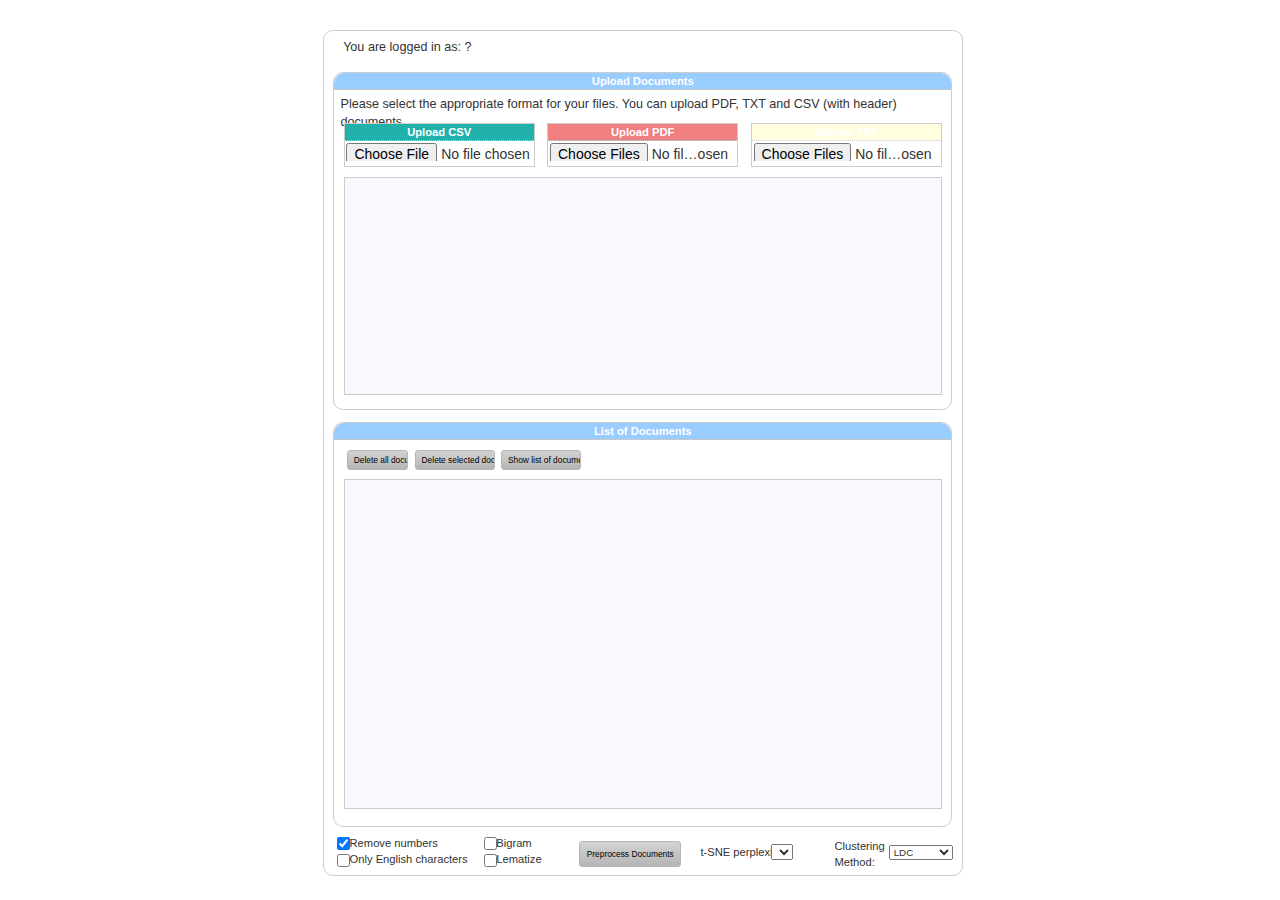
<file: upload.html>
<!-- Ehsan Sherkat - Project -->
<!DOCTYPE html PUBLIC "-//W3C//DTD XHTML 1.0 Transitional//EN" "http://www.w3.org/TR/xhtml1/DTD/xhtml1-transitional.dtd">
<html xmlns="http://www.w3.org/1999/xhtml">
<head>
<meta http-equiv="Content-Type" content="text/html; charset=utf-8" />
<title>Upload Documents</title>
    <link rel="stylesheet" href="css/jquery-ui.css">  <!-- should be the first -->    
    <script src="js/jquery-1.10.2.js"></script>
     <link rel="stylesheet" href="css/main.css">

    <!-- bootstrap -->
    <link rel="stylesheet" href="css/bootstrap.min.css">
    <script src="js/bootstrap.min.js"></script>

    <!-- for D3 -->
    <script src="js/d3.js" charset="utf-8"></script>
    <script src="js/d3.tip.v0.6.3.js"></script>

    <!-- for tooltips -->
    <link type="text/css" rel="stylesheet" href="css/jquery.qtip.min.css" />
    <script type="text/javascript" src="js/jquery.qtip.min.js"></script>

    <!-- My code -->
    <script src="js/upload.js"></script>

</head>
<body onload="getUserID()">
<div id="uploadFrame">
  <p id="userWelcome">You are logged in as: ?</p>
  <div id="UploadprogressBar">
    <!-- Progress bar is here -->
  </div>
    <!----------------------- upload pannel -------------------------->
    <div id="upload_pannel">
      <p id="inputFrametitle" class="panelTitle">Upload Documents</p>
      <p id="input_info">Please select the appropriate format for your files. You can upload PDF, TXT and CSV (with header) documents.</p>

      <!-- upload CSV -->
      <div id="csv_pannel">
        <p id="csv_pannel_title" class="panelTitle">Upload CSV</p>
        <input id="button_csv" type="file" name="CSV_Input" accept=".csv" />
      </div>

      <!-- upload PDF -->
      <div id="pdf_pannel">
        <p id="pdf_pannel_title" class="panelTitle">Upload PDF</p>
        <form enctype="multipart/form-data">
          <input type="file" name="pdf_Input[]" id="button_pdf" multiple accept=".pdf"/>
        </form>
      </div>

      <!-- upload TXT -->
      <div id="txt_pannel">
        <p id="txt_pannel_title" class="panelTitle">Upload TXT</p>
        <input type="file" name="txt_Input[]" id="button_txt" multiple accept=".txt"/>
      </div>

      <div id="upload_output">
      <!-- output goes here! -->
      </div>      
    </div> 
   <!----------------------- file list pannel -------------------------->
  <div id="file_list_pannel">
      <p id="file_list_title" class="panelTitle">List of Documents</p>
      <input id="buttonDeleteAll" title="Delete all documents" class="button" type="button" value = "Delete all documents" onclick = "deleteAll()" />
      <input id="buttonDeleteSelected" title="Delete selected documents" class="button" type="button" value = "Delete selected documents" onclick = "deleteSelectedFiles()" />
      <input id="buttonShowFiles" title="Show Documents" class="button" type="button" value = "Show list of documents" onclick = "showFiles()" />
      <p id="numberOfFiles"></p>
      <div id="file_list_output">
      <!-- list of files goes here! -->
      </div>  
  </div>
  <!----------------------- pre-process -------------------------->
    <input id="onlyEnglish" type="checkbox" name="onlyEnglish" value="onlyEnglish"><span id="onlyEnglishText">Only English characters</span>
    <input checked id="numbers" type="checkbox" name="numbers" value="numbers"><span id="numbersText">Remove numbers</span>
    <input id="lematizer" type="checkbox" name="lematizer" value="lematizer"><span id="lematizerText">Lematize</span>
    <input id="bigram" type="checkbox" name="bigram" value="bigram"><span id="bigramText">Bigram</span>
    <input id="buttonPreprocess" title="After any changes you need to preprocess documents." class="button" type="button" value = "Preprocess Documents" onclick = "preprocess()" />
    <span id="tsnePerplexityText">t-SNE perplexity:</span>
    <select id="tsnePerplexitySelect"></select>
    <span id="Clustering_algo_text">Clustering <br>Method:</span>
    <select id="Clustering_algo_select">
      <option value='LDC'>LDC</option>
      <option value='iK-means'>iK-means</option>
    </select>
</div>
</body>
</html>
</file>
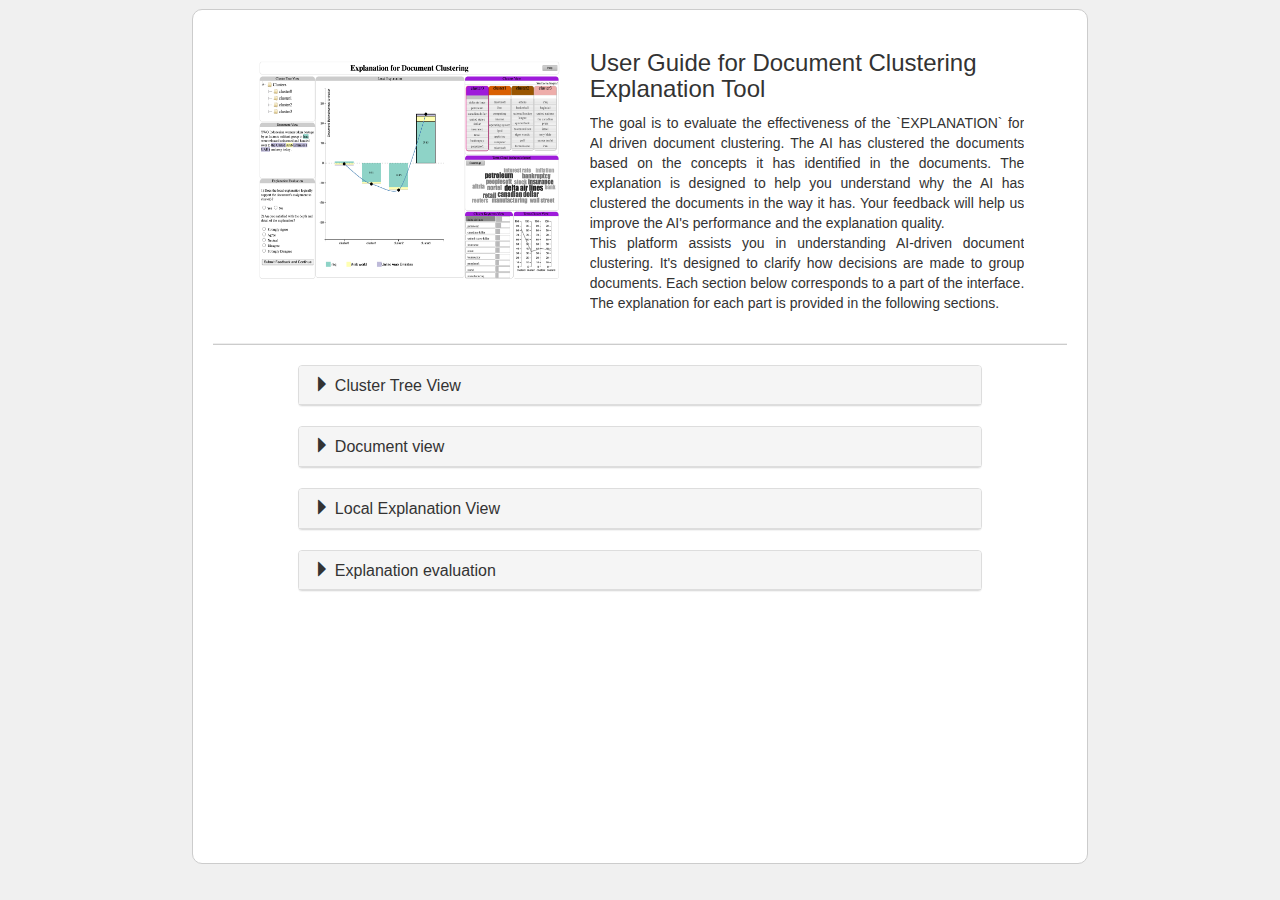
<file: userguide.html>
<!-- Ehsan Sherkat - Project -->
<!DOCTYPE html PUBLIC "-//W3C//DTD XHTML 1.0 Transitional//EN" "http://www.w3.org/TR/xhtml1/DTD/xhtml1-transitional.dtd">
<html xmlns="http://www.w3.org/1999/xhtml">
<head>
  <script>
    window.addEventListener('focus', function() {
    location.reload();
});
  </script>
<meta http-equiv="Content-Type" content="text/html; charset=utf-8" />
<title>User Guide</title>
    <link rel="stylesheet" href="css/jquery-ui.css">  <!-- should be the first -->    
    <script src="js/jquery-1.10.2.js"></script>
    <script src="js/jquery-ui.js"></script>

    <!-- bootstrap -->
    <link rel="stylesheet" href="css/bootstrap.min.css">
    <script src="js/bootstrap.min.js"></script>

    <link href="css/userguide.css" type="text/css" rel="stylesheet" />
 </head>
 <body>  
	<div id="userguide_panel">

		<!----------------------- introduction -------------------------->
		<div id="introduction_margin">
		<div id="introduction">
			<img src="img/fig1.png" style="margin-right: 30px;margin-top: 30px;float:left;width:304px;height:220px;">
			<h3>User Guide for Document Clustering Explanation Tool</h3>
			<p style="overflow: auto;height: 275%;text-align:justify">
				The goal is to evaluate the effectiveness of the `EXPLANATION` for  AI driven document clustering. The AI has clustered the documents based on the concepts it has identified in the documents. The explanation is designed to help you understand why the AI has clustered the documents in the way it has. Your feedback will help us improve the AI's performance and the explanation quality.
        <br>
        This platform assists you in understanding AI-driven document clustering. It's designed to clarify how decisions are made to group documents. Each section below corresponds to a part of the interface. The explanation for each part is provided in the following sections.
			</p>
		</div>
		</div>

		<hr id="line1">
		<div id="panels">
		<div class="accordion" id="accordion" >

        <!----------------------- (Cluster Tree View) Help -------------------------->
        <div class="panel panel-default help_panel">
          <div class="panel-heading">
          	<h4 class="panel-title" onclick = "changeIcon('icon5')">
            <a class="accordion-toggle" data-toggle="collapse" data-target="#collapse5" href="#collapse5">
              <span id="icon5" class="glyphicon glyphicon-triangle-right"></span> Cluster Tree View
            </a>
            </h4>
          </div>
          <div id="collapse5" class=" collapse">
            <div class="accordion-inner">
            <img src="img/fig6.png" style="margin:20px;float:left;width:250px;height:200px;border-width:5px;border:1px solid gray;">
            <br><p style="text-align:justify;margin:5px">Welcome to the Cluster Tree View. This panel presents all the clusters generated by the AI in a hierarchical tree format. It allows you to expand each cluster to view its documents and preview their contents by hovering over them. Additionally, by right-clicking on a cluster, you have the option to rename it. Renaming a cluster will update its name across all related panels for consistent reference.</p>
            <br><br><br><br>
            </div>
          </div>
        </div>

        <!----------------------- (document view)  help -------------------------->
        <div class="panel panel-default help_panel">
          <div class="panel-heading">
          	<h4 class="panel-title" onclick = "changeIcon('icon2')">
            <a class="accordion-toggle" data-toggle="collapse" data-target="#collapse2" href="#collapse2">
              <span id="icon2" class="glyphicon glyphicon-triangle-right"></span> Document view
            </a>
            </h4>
          </div>
          <div id="collapse2" class="panel-collapse collapse">
            <div class="accordion-inner">
              <img src="img/fig3.png" style="margin:10px;float:left;width:250px;height:160px;border-width:5px;border:1px solid gray;">
              <br><p style="text-align:justify;margin:5px">This is the Document View, displaying one document at a time. Notice the highlighted text - these colors represent key concepts that influence the document's cluster classification.</p><br><br><br><br><br><br>

  				</ul>
            </div>
          </div>
        </div>

        <!----------------------- (Local Explanation) Help -------------------------->
        <div class="panel panel-default help_panel">
          <div class="panel-heading">
          	<h4 class="panel-title" onclick = "changeIcon('icon9')">
            <a class="accordion-toggle" data-toggle="collapse" data-target="#collapse9" href="#collapse9">
              <span id="icon9" class="glyphicon glyphicon-triangle-right"></span> Local Explanation View
            </a>
            </h4>
          </div>
          <div id="collapse9" class=" collapse">
            <div class="accordion-inner">
              <img src="img/fig8.png" style="margin:20px;float:left;width:450px;height:500px;border-width:5px;border:1px solid gray;">
              <br><p style="text-align:justify;margin:5px"><h4>What It Is</h4><br><br>
                The Local Explanation View is a tool that helps us see why a document gets put into a group. It uses colors to link words in the document to big ideas, making it easier to see how these ideas play a part in grouping documents.<br>
                
                <h4>How to Interpret</h4><br><br>
                a) Matching Colors to Ideas<br>
                When a word in the document is colored, it matches an idea shown with the same color on a graph. This helps us quickly see which words and ideas are connected. For example, if "Iraq" is colored green in the text, it will also appear green on the graph, showing it's an important idea.
                
                b) Understanding Impact on Grouping<br>
                The graph has bars representing groups, with colors inside these bars showing different ideas. The size of the colored part tells us how much an idea affects the document's place in a group. A big, positive number means the idea strongly links the document to that group. A negative number means the idea doesn't fit well with that group. Black dots give a quick view of how all ideas together decide the document's group, making it easier to understand why the document is placed in a particular group.</p><br><br><br><br><br><br><br><br>
  			  </ul>
            </div>
          </div>
        </div>
        <div id="global_explanation">
        <!----------------------- panel4 (Clusters) Help -------------------------->
        <div class="panel panel-default help_panel">
          <div class="panel-heading">
          	<h4 class="panel-title" onclick = "changeIcon('icon4')">
            <a class="accordion-toggle" data-toggle="collapse" data-target="#collapse4" href="#collapse4">
              <span id="icon4" class="glyphicon glyphicon-triangle-right"></span> Cluster View
            </a>
            </h4>
          </div>
          <div id="collapse4" class=" collapse">
            <div class="accordion-inner">
            	<img src="img/fig5.png" style="margin:20px;float:left;width:480px;height:300px;border-width:5px;border:1px solid gray;">
            	<br><p style="text-align:justify;margin:5px"><h4>What is it?</h4><br><br>
                The resizable Clusters View helps you see and understand the main ideas or topics in a cluster of documents. In this view, you can find key concepts of each cluster easily. It's like having a map that shows you how topics are grouped.
                <br><br>
                
                <h4>Interactivity</h4><br>
                <ul>
                <li>Renaming Clusters: If a group's name doesn't describe what it's about, you can change it. Double-click on the cluster's name to type in a new one. This new name will then show up everywhere that group is talked about.</li>

                <li>Selecting Clusters: You can select a cluster by clicking on its list. Once selected, it stands out with a red line and a gray background. With a cluster selected, three views - the Term Cloud, Cluster Key Terms View, and Term-Cluster View - will update to show information relevant to that cluster. This feature allows you to dive deep into the specifics of each cluster, making it easier to understand its key themes and how they relate to the overall collection.</li>

                <li>Resizing the View: Should the current view feel too cramped or limited, you can resize it. Resizing ensures that you can always tailor the Clusters View to your viewing preferences, making it easier to explore and understand the displayed information.</li>
                </ul></p>
            </div>
          </div>
        </div>

        <!----------------------- panel8 (Term Cloud) Help -------------------------->
        <div class="panel panel-default help_panel">
          <div class="panel-heading">
          	<h4 class="panel-title" onclick = "changeIcon('icon8')">
            <a class="accordion-toggle" data-toggle="collapse" data-target="#collapse8" href="#collapse8">
              <span id="icon8" class="glyphicon glyphicon-triangle-right"></span> Term Cloud
            </a>
            </h4>
          </div>
          <div id="collapse8" class=" collapse">
            <div class="accordion-inner">
              <img src="img/fig7.png" style="margin:10px;float:left;width:300px;height:180px;border-width:5px;border:1px solid gray;"><br>
              <p style="text-align:justify;margin:5px">The Term Cloud View provides a cool visual of keywords linked to the selected cluster. It's easy to see which words matter most because they're in darker shades. Darker means more important. Just click to rearrange and get a clear picture of what's key!</p><br><br><br>
            </div>
          </div>
        </div>

        <!----------------------- panel3 (Cluster Key Terms) help -------------------------->
        <div class="panel panel-default help_panel">
          <div class="panel-heading">
          	<h4 class="panel-title" onclick = "changeIcon('icon3')">
            <a class="accordion-toggle" data-toggle="collapse" data-target="#collapse3" href="#collapse3">
             <span id="icon3" class="glyphicon glyphicon-triangle-right"></span> Cluster Key Terms
            </a>
            </h4>
          </div>
          <div id="collapse3" class=" collapse">
            <div class="accordion-inner">
              <img src="img/fig4.png" style="margin:10px;float:left;width:250px;height:290px;border-width:5px;border:1px solid gray;">
              <br><p style="text-align:justify;margin:5px"><h4>What It Is</h4>
                <p>The Cluster Keyterms View is a feature that allows users to explore the core terms associated with a specific cluster they are interested in. It visually integrates with the cluster's overall color scheme, making the experience more intuitive and seamless. The terms are displayed in a way that represents their relevance to the selected cluster, with a color-coded header that matches the cluster's appearance in the Clusters panel. The specific cluster you're looking at is highlighted with a red border line and a gray background for easy identification.</p>
            
                <h4>What Interactivity Can You Do</h4>
                <p>In the Cluster Keyterms View, interactivity is key to discovering the significance of each term within the context of your cluster. Here’s what you can do:</p>
                <ul>
                    <li><h5>Resize the Panel:</h5> Adjust the size of the Keyterms View panel to fit your screen or preference.</li>
                    <li><h5>Explore Term Closeness:</h5> Use the bar chart to see how closely each term is related to your cluster. The chart ranks terms by their closeness, with the top ones indicating the closest match.</li>
                    <li><h5>Click on Terms:</h5> By clicking on any term, you can see how it measures up against all clusters in the Term-Cluster View. This shows the relatedness of the selected term to each cluster.</li>
                    <li><h5>Scroll and Interact:</h5> Feel free to scroll through the list of terms, click on any that interest you, and dynamically interact with the panel to gain deeper insights.</li>
                </ul></p><br><br><br><br><br><br><br>
            </div>
          </div>
        </div>

        <!----------------------- panel7 (Term-Cluster View) Help -------------------------->
        <div class="panel panel-default help_panel">
          <div class="panel-heading">
          	<h4 class="panel-title" onclick = "changeIcon('icon7')">
            <a class="accordion-toggle" data-toggle="collapse" data-target="#collapse7" href="#collapse7">
              <span id="icon7" class="glyphicon glyphicon-triangle-right"></span> Term-Cluster View
            </a>
            </h4>
          </div>
          <div id="collapse7" class=" collapse">
            <div class="accordion-inner">
              <img src="img/fig9.png" style="margin:20px;float:left;width:250px;height:250px;border-width:5px;border:1px solid gray;">
              <br><p style="text-align:justify;margin:5px">The Term-Cluster View panel effectively charts the distribution of key terms across all clusters, enabling you to compare their significance within each one. Additionally, renaming a cluster are reflected in this panel, ensuring that changes are consistently applied across the interface.</p>
              <br><br><br><br><br><br><br><br><br>
            </div>
          </div>
        </div>
        </div>
        <!-- --------------------- panel6 (Feedback) Help ------------------------>
        <div class="panel panel-default help_panel">
          <div class="panel-heading">
          	<h4 class="panel-title" onclick = "changeIcon('icon6')">
            <a class="accordion-toggle" data-toggle="collapse" data-target="#collapse6" href="#collapse6">
              <span id="icon6" class="glyphicon glyphicon-triangle-right"></span> Explanation evaluation
            </a>
            </h4>
          </div>
          <div id="collapse6" class=" collapse">
            <div class="accordion-inner">  
              <img src="img/fig10.png" style="margin:10px;float:left;width:200px;height:260px;border-width:5px;border:1px solid gray;">           
              <br><p style="text-align:justify;margin:5px">The Explanation Evaluation View invites your feedback on the explanation clarity.<br>The first query seeks your agreement on whether the document's clustering rationale appears logical, examining the contribution of highlighted concepts.<br>The second question gauges your satisfaction with the provided explanation detail, asking if you feel fully informed about the AI's clustering decision.</p><br><br><br><br><br><br><br><br>
            </div>
          </div>
        </div>
        <script>
          window.addEventListener('DOMContentLoaded', (event) => {
    const isVisible = localStorage.getItem('visible'); // Use 'sessionStorage' if you prefer
    if (isVisible === 'true') {
        document.getElementById('global_explanation').style.display = 'block';
    } else {
        document.getElementById('global_explanation').style.display = 'none';
    }
});
        </script
	</div>
    </div>
	</div>


















	<!-------------------------------- copy right -------------------------->
	<!-- <div id="copy_right_margin">
	<p id="copy_right" style="text-align:center">&copy; 2017 Ehsan Sherkat. (last update: June 12, 2017)</p>
	</div> -->

	<script>
	function changeIcon(partName) {
		if($("#" + partName).hasClass("glyphicon glyphicon-triangle-right")) {
			$("#" + partName).removeClass("glyphicon glyphicon-triangle-right");
			$("#" + partName).addClass("glyphicon glyphicon-triangle-bottom");
		}
		else if($("#" + partName).addClass( "glyphicon glyphicon-triangle-bottom")) {
			$("#" + partName).removeClass("glyphicon glyphicon-triangle-bottom");
			$("#" + partName).addClass( "glyphicon glyphicon-triangle-right");
		}
	}
	</script>
	
</body>
</html>
</file>
<file: css/main.css>
/**************************
 * Author: Ehsan Sherkat  *
 * Copyright: 2015        *
 **************************/

#panel1 {
  position: absolute;
  left: 9%;
  top: 0.5%;
  width: 81.6%;
  border: thin;
  border: #ccc;
  border-style: solid;
  border-radius: 10px;
  border-width: thin;
  height: 5.5%;
  margin: 3px;
  background-color: white;
  z-index: 2;
}

#panel2 {
  /*position: absolute;
  top: 7.5%;
  left:74%;
  border:thin;
  border:#CCC;
  border-style:solid;
  border-radius: 10px;
  border-width:thin;
  width:25%;
  float: left;
  height: 20%;
  margin: 3px;
  background-color: white;*/
  position: absolute;
  top: 28.5%;
  left: 9%;
  border: thin;
  border: #ccc;
  border-style: solid;
  border-radius: 10px;
  border-width: thin;
  width: 15%;
  float: left;
  height: 25%;
  margin: 3px;
  background-color: white;
}

#doc_content {
  top: 5%;
  position: absolute;
  overflow: scroll;
  height: 90%;
  width: 97%;
  left: 2%;
  font-size: 82%;
  /* line-height: 20px; */
}

#panel3 {
  position: absolute;
  top: 69%;
  left: 65%;
  border: thin;
  border: #ccc;
  border-style: solid;
  border-radius: 10px;
  border-width: thin;
  width: 13%;
  float: left;
  height: 30%;
  margin: 3px;
  background-color: white;
  /*position: absolute;
  top: 7.5%;
  left:16%;
  border:thin;
  border:#CCC;
  border-style:solid;
  border-radius: 10px;
  border-width:thin;  
  width:15%;
  float: left;
  height: 60%;
  margin: 3px; 
  background-color: white;*/
}

#panel3scroll {
  top: 4%;
  position: absolute;
  overflow: scroll;
  height: 95%;
  width: 99%;
}

.cluster {
  overflow-x: hidden;
  overflow-y: auto;
  text-align: center;
  position: absolute;
  /*height: 250px;*/
  height: 100%; /*/////////////////////////*/
  border-radius: 10px;
  width: 24%;
  cursor: pointer;
}

.clusterwordlist {
  position: absolute;
  overflow-x: hidden;
  overflow: auto;
  top: 20%;
  height: 80%;
  width: 99%;
}

#panel4 {
  /*  position: absolute;
  top: 7.5%;
  left:31.5%;
  border:thin;
  border:#CCC;
  border-style:solid;
  border-radius: 10px;
  border-width:thin;
  width:42%;
  float: left;
  height: 60%;
  margin: 3px;  
  background-color: white;*/
  /*overflow: scroll;*/
  position: absolute;
  top: 7.5%;
  left: 65%;
  border: thin;
  border: #ccc;
  border-style: solid;
  border-radius: 10px;
  border-width: thin;
  width: 25.5%;
  float: left;
  height: 35%;
  margin: 3px;
  background-color: white;
}

#slider0_label {
  position: absolute;
  top: 1%;
  left: 53%;
  font-size: 70%;
}

#slider0_Textbox {
  position: absolute;
  top: 35%;
  left: 53%;
  width: 2%;
  height: 15%;
  border-radius: 10px;
  border: 1px solid #808080;
  text-align: center;
  font-size: 60%;
}

#slider0_min {
  position: absolute;
  top: 60%;
  left: 56%;
  font-size: 50%;
}

#slider0_max {
  position: absolute;
  top: 60%;
  left: 61%;
  font-size: 50%;
}

#slider0 {
  position: absolute;
  top: 35%;
  left: 56%;
  width: 5%;
  height: 20%;
  padding-left: 2px;
  cursor: pointer;
}

#Clustering_algo_text_main {
  position: absolute;
  top: 1%;
  left: 63%;
  font-size: 70%;
}

#Clustering_algo_select_main {
  position: absolute;
  top: 1%;
  left: 67%;
  font-size: 70%;
}

#spliter1 {
  position: absolute;
  top: 8.9%;
  width: 99%;
  height: 1px;
  background-color: #cccccc;
}

#panel4_1 {
  top: 9%;
  position: absolute;
  overflow: scroll;
  height: 90%;
  width: 99%;
}

#panel5 {
  position: absolute;
  top: 7.5%;
  left: 9%;
  border: thin;
  border: #ccc;
  border-style: solid;
  border-radius: 10px;
  border-width: thin;
  width: 15%;
  float: left;
  height: 20%;
  margin: 3px;
  background-color: white;
}

#cluster_tree_view {
  top: 9%;
  position: absolute;
  overflow: scroll;
  height: 90%;
  width: 99%;
}

#panel6 {
  position: absolute;
  top: 78.5%;
  left: 9%;
  border: thin;
  border: #ccc;
  border-style: solid;
  border-radius: 10px;
  border-width: thin;
  width: 15%;
  float: left;
  height: 20%;
  margin: 3px;
  background-color: white;
}

#DocumentClusterView {
  top: 9%;
  position: absolute;
  overflow: scroll;
  height: 90%;
  width: 99%;
}

#panel7 {
  /*  position: absolute;
  top: 68.5%;
  left:16%;
  border:thin;
  border:#CCC;
  border-style:solid;
  border-radius: 10px;
  border-width:thin;
  width:15%;
  float: left;
  height: 30%;
  margin: 3px;
  background-color: white;*/
  position: absolute;
  top: 69%;
  left: 78.25%;
  border: thin;
  border: #ccc;
  border-style: solid;
  border-radius: 10px;
  border-width: thin;
  width: 12.25%;
  float: left;
  height: 30%;
  margin: 3px;
  background-color: white;
}

#TermClusterView {
  top: 9%;
  position: absolute;
  overflow: scroll;
  height: 90%;
  width: 99%;
}

#panel8 {
  /*  position: absolute;
  top: 68.5%;
  left:31.5%;
  border:thin;
  border:#CCC;
  border-style:solid;
  border-radius: 10px;
  border-width:thin;
  width:42%;
  float: left;
  height: 30%;
  margin: 3px;
  background-color: white;*/
  position: absolute;
  top: 43.5%;
  left: 65%;
  border: thin;
  border: #ccc;
  border-style: solid;
  border-radius: 10px;
  border-width: thin;
  width: 25.5%;
  float: left;
  height: 24.5%;
  margin: 3px;
  background-color: white;
}

#panel8_2 {
  position: absolute;
  top: 20%;
  overflow: scroll;
  width: 99%;
  height: 80%;
}

#panel9 {
  /*  position: absolute;
  top: 28.5%;
  left:74%;
  border:thin;
  border:#CCC;
  border-style:solid;
  border-radius: 10px;
  border-width:thin;
  width:25%;
  float: left;
  height: 70%;
  margin: 3px;
  background-color: white;*/
  position: absolute;
  top: 7.5%;
  left: 24.25%;
  border: thin;
  border: #ccc;
  border-style: solid;
  border-radius: 10px;
  border-width: thin;
  width: 40.5%;
  float: left;
  height: 91%;
  margin: 0px;
  background-color: white;
  /* padding-top: 20px; */
  overflow: auto;
}

#general_view1 {
  top: 4%;
  position: absolute;
  overflow: auto;
  left: 0%;
  height: 89%;
  width: 100%;
}

#tabs-1_controls {
  left: 35%;
  bottom: 0%;
  position: absolute;
  overflow: auto;
  height: 7%;
  width: 35%;
}

#tabs-common-control {
  left: 0%;
  bottom: 0%;
  position: absolute;
  overflow: auto;
  height: 7%;
  width: 35%;
}

#panel9_filters {
  left: 70%;
  bottom: 0%;
  position: absolute;
  overflow: auto;
  height: 7%;
  width: 30%;
}

#general_view2 {
  /*  top: 12%;
  position: absolute;
  overflow: auto;
  height: 62%;
  width: 96%;*/
  top: 6%;
  position: absolute;
  /*overflow: auto;*/
  left: 0%;
  height: 87%;
  width: 100%;
}

#tabs {
  top: 1.5%;
  left: 0%;
  position: absolute;
  height: 98.5%;
  width: 99.5%;
  border: none;
  font-size: 60%;
}

.panelTitle {
  cursor: move;
  border: thin;
  border: #ccc;
  /* border: thin solid #ccc; Updated for clarity */
  border-bottom-style: dotted;
  border-width: thin;
  text-align: center;
  top: -16px;
  background-color: #ccc;
  border-top-left-radius: 10px;
  border-top-right-radius: 10px;
  position: relative;
  font-size: 80%;
  font-weight: bold;
  color: #fff;
  background-color: #555;
}



.clusterTitle {
  /* cursor: move; */
  /* border: thin; */
  /* border: #ccc; */
  border-bottom-style: dotted;
  border-width: thin;
  text-align: center;
  position: relative;
  top: -18px;
  /*background-color: #99CCFF; */
  border-top-left-radius: 10px;
  border-top-right-radius: 10px;
  height: 15%;
  cursor: pointer;
  font-weight: bold;
  border: none;
  border-radius: 5px;
  /* margin: 4px 2px; */
  padding: 8px 16px;
  overflow-wrap: break-word;
}
/* .clusterTitle {
  background-color: 
  
} */
.wide-tooltip {
  max-width: 900px; /* or whatever width you prefer */
  max-height: 90vh; /* max height to 90% of the viewport height */
  overflow: auto; /* to add scroll to the tooltip if the content exceeds the max-height */
}

.clusterTitle:hover, .clusterTitle:focus {
  transform: scale(1.05);
}

.button {
  width: 100%;
  text-align: center;
  margin: auto auto;
  width: 120px;
  font-size: 60%;
  color: #333;
  border: 1px solid #b7b7b7;
  -webkit-border-radius: 3px;
  border-radius: 3px;
  -moz-border-radius: 3px;
  /*  border-radius: 3px;
  padding: 8px ;*/
  text-decoration: none;
  /*text-shadow: -1px -1px 0 rgba(0,0,0,0.3);*/
  color: black;
  background-color: #d3d3d3;
  background-image: -webkit-gradient(
    linear,
    left top,
    left bottom,
    from(#d3d3d3),
    to(#b5b5b5)
  );
  background-image: -webkit-linear-gradient(top, #d3d3d3, #b5b5b5);
  background-image: -moz-linear-gradient(top, #d3d3d3, #b5b5b5);
  background-image: -ms-linear-gradient(top, #d3d3d3, #b5b5b5);
  background-image: -o-linear-gradient(top, #d3d3d3, #b5b5b5);
  background-image: linear-gradient(to bottom, #d3d3d3, #b5b5b5);
  filter: progid:DXImageTransform.Microsoft.gradient(GradientType=0,startColorstr=#d3d3d3, endColorstr=#B5B5B5);
}

.button:hover {
  cursor: pointer;
  border: 1px solid #a0a0a0;
  background-color: #bababa;
  background-image: -webkit-gradient(
    linear,
    left top,
    left bottom,
    from(#bababa),
    to(#9c9c9c)
  );
  background-image: -webkit-linear-gradient(top, #bababa, #9c9c9c);
  background-image: -moz-linear-gradient(top, #bababa, #9c9c9c);
  background-image: -ms-linear-gradient(top, #bababa, #9c9c9c);
  background-image: -o-linear-gradient(top, #bababa, #9c9c9c);
  background-image: linear-gradient(to bottom, #bababa, #9c9c9c);
  filter: progid:DXImageTransform.Microsoft.gradient(GradientType=0,startColorstr=#bababa, endColorstr=#9c9c9c);
}

#button1 {
  position: absolute;
  top: 25%;
  right: 0.5%;
  width: 5%;
  height: 50%;
}

#button2 {
  position: absolute;
  top: 25%;
  left: 5.7%;
  width: 5%;
  height: 50%;
}

#button3 {
  position: absolute;
  top: 25%;
  left: 12.5%;
  width: 5%;
  height: 50%;
}

#session_select {
  position: absolute;
  top: 25%;
  left: 17.7%;
  width: 6.5%;
  height: 50%;
  background: #ececec;
  border-radius: 5px;
  font-size: 61%;
}

#session_select:hover {
  background-color: #fffaf0 !important;
  cursor: pointer;
}

#button14 {
  position: absolute;
  top: 25%;
  left: 24.4%;
  width: 5%;
  height: 50%;
}

#button18 {
  position: absolute;
  top: 25%;
  left: 29.7%;
  width: 3%;
  height: 50%;
}

#auto_save_session {
  position: absolute;
  top: 25%;
  left: 33.1%;
}

#auto_save_session_text {
  position: absolute;
  top: 25%;
  left: 34.2%;
  font-size: 90%;
}

#button4 {
  position: absolute;
  top: 25%;
  left: 45%;
  width: 6%;
  height: 50%;
}

#button6 {
  position: absolute;
  left: 1%;
  width: 20%;
  top: 7%;
  height: 10%;
}

#button7 {
  position: absolute;
  top: 7%;
  height: 10%;
  left: 17%;
  width: 15%;
}

#button8 {
  position: absolute;
  top: 7%;
  height: 10%;
  left: 33%;
  width: 15%;
}

#colorCheckBox {
  position: absolute;
  top: 3.5%;
  right: 3%;
  font-size: 80%;
}

#filter1_label {
  position: absolute;
  top: 20%;
  left: 20%;
  font-size: 70%;
}

#filter1_select {
  top: 20%;
  position: absolute;
  left: 55%;
  height: 30%;
  width: 35%;
  background: #ececec;
  border-radius: 5px;
  font-size: 90%;
}

#filter2_label {
  position: absolute;
  top: 60%;
  left: 20%;
  font-size: 70%;
}

#filter2_select {
  top: 60%;
  position: absolute;
  left: 55%;
  height: 30%;
  width: 35%;
  background: #ececec;
  border-radius: 5px;
  font-size: 90%;
}

#TsneSilhouette_label {
  top: 5%;
  position: absolute;
  left: 1%;
  font-size: 100%;
}

#button19 {
  top: 4%;
  position: absolute;
  left: 1%;
  width: 10%;
  height: 1.9%;
}

#forceSilhouette_label {
  /*  top: 9.5%;
  position: absolute;
  left:18%;
  font-size: 100%;*/
  top: 4.3%;
  position: absolute;
  left: 12%;
  font-size: 100%;
}

#slider1_label {
  position: absolute;
  top: 15%;
  left: 1%;
  font-size: 70%;
}

#slider1_Textbox {
  position: absolute;
  top: 15%;
  left: 37%;
  width: 10%;
  height: 15%;
  border-radius: 10px;
  border: 1px solid #808080;
  text-align: center;
  font-size: 60%;
}

#slider1_min {
  position: absolute;
  top: 30%;
  left: 50%;
  font-size: 60%;
}

#slider1_max {
  position: relative;
  top: 30%;
  left: 95%;
  font-size: 60%;
}

#slider1 {
  position: absolute;
  top: 15%;
  left: 50%;
  width: 45%;
  height: 15%;
  padding-left: 5px;
  cursor: pointer;
}

#slider2_min {
  /*  position: absolute;
  bottom: 12%;
  left:45%;
  font-size: 50%;*/
  position: absolute;
  bottom: 0.2%;
  left: 53%;
  font-size: 70%;
}

#slider2_max {
  /*  position: absolute;
  bottom: 12%;
  left:91%;
  font-size: 50%;*/
  position: absolute;
  bottom: 0.2%;
  left: 71.5%;
  font-size: 70%;
}

#slider2_label {
  /*  position: absolute;
  bottom: 13%;
  right:69%;
  font-size: 90%;*/
  position: absolute;
  bottom: 0.6%;
  left: 36%;
  font-size: 90%;
}

#slider2_Textbox {
  /*  position: absolute;
  bottom: 13%;
  left:32%;
  width:10%;
  height: 2.5%;
  border-radius: 10px;
  border: 1px solid #808080;
  text-align:center;
  font-size: 90%;*/
  position: absolute;
  bottom: 0.6%;
  left: 48%;
  width: 4%;
  height: 1.2%;
  border-radius: 5px;
  border: 1px solid #808080;
  text-align: center;
  font-size: 90%;
}

#slider2 {
  position: absolute;
  bottom: 1%;
  left: 53%;
  width: 18%;
  height: 1%;
  padding-left: 5px;
  cursor: pointer;
}

#slider3_min {
  /*  position: absolute;
  bottom: 17.5%;
  left:45%;
  font-size: 70%;*/
  position: absolute;
  bottom: 3.8%;
  left: 53%;
  font-size: 70%;
}

#slider3_max {
  /*  position: absolute;
  bottom: 17.5%;
  left:91%;
  font-size: 70%;*/
  position: absolute;
  bottom: 3.8%;
  left: 71.5%;
  font-size: 70%;
}

#slider3_label {
  /*  position: absolute;
  bottom: 18%;
  right:69%;
  font-size: 90%;*/
  position: absolute;
  bottom: 4.5%;
  left: 41%;
  font-size: 90%;
}

#slider3_Textbox {
  /*  position: absolute;
  bottom: 18.5%;
  left:32%;
  width:10%;
  height: 2.5%;
  border-radius: 10px;
  border: 1px solid #808080;
  text-align:center;
  font-size: 90%;*/
  position: absolute;
  bottom: 4.5%;
  left: 48%;
  width: 4%;
  height: 1.2%;
  border-radius: 5px;
  border: 1px solid #808080;
  text-align: center;
  font-size: 90%;
}

#slider3 {
  /*  position: absolute;
  bottom: 19%;
  left:45%;
  width:46%;
  height: 2%;
  padding-left: 5px;
  cursor: pointer;*/
  position: absolute;
  bottom: 4.5%;
  left: 53%;
  width: 18%;
  height: 1%;
  padding-left: 5px;
  cursor: pointer;
}

#slider4_min {
  position: relative;
  top: 38%;
  left: 47%;
  font-size: 90%;
}

#slider4_max {
  position: relative;
  top: 35%;
  left: 79%;
  font-size: 90%;
}

#slider4_label {
  position: absolute;
  top: 15%;
  left: 8%;
  font-size: 95%;
}

#slider4_Textbox {
  position: absolute;
  top: 15%;
  left: 35%;
  width: 10%;
  height: 15%;
  border-radius: 10px;
  border: 1px solid #808080;
  text-align: center;
  font-size: 100%;
}

#slider4 {
  position: absolute;
  top: 15%;
  left: 47%;
  width: 34%;
  height: 15%;
  padding-left: 5px;
  cursor: pointer;
}

#button41 {
  position: absolute;
  top: 15%;
  left: 85%;
  width: 15%;
  height: 20%;
  font-size: 80%;
}

#slider1 .ui-slider-handle,
#slider2 .ui-slider-handle,
#slider3 .ui-slider-handle,
#slider4 .ui-slider-handle {
  position: absolute;
  cursor: pointer;
  height: 200%;
}

/*#slider1 .ui-slider-range, 
#slider2 .ui-slider-range,
#slider3 .ui-slider-range{
   background: #3388cc;
}
*/
#span1 {
  position: absolute;
  bottom: 1%;
  left: 1%;
  font-size: 70%;
}

#span2 {
  position: absolute;
  bottom: 1%;
  left: 30%;
  font-size: 70%;
}

#span3 {
  position: absolute;
  top: 50%;
  left: 1%;
  font-size: 70%;
}

#span4 {
  position: absolute;
  top: 50%;
  left: 30%;
  font-size: 70%;
}

#button17 {
  position: absolute;
  bottom: 1%;
  right: 22%;
  width: 15%;
  height: 30%;
  width: 20%;
  font-size: 50%;
}

#button11 {
  position: absolute;
  bottom: 1%;
  right: 3%;
  width: 18%;
  height: 30%;
  font-size: 50%;
}

#button12 {
  position: absolute;
  left: 1%;
  top: 3.4%;
  width: 15%;
  height: 5%;
}

/* #silhouette {
  position: absolute;
  left: 17%;
  top: 5%;
  font-size: 80%;
} */

#userName {
  position: absolute;
  right: 1%;
  top: 5%;
  font-size: 80%;
}

.textbox {
  width: 400px;
  height: 70%;
  border-radius: 5px;
  border: 1px solid #b8b8b9;
  font-size: 24px;
  color: #333;
}

#textbox1 {
  position: absolute;
  top: 25%;
  right: 0.5%;
  width: 25%;
  height: 50%;
  background: #ececec;
  font-size: 80%;
}

#textbox1:hover {
  background: #fffaf0;
}

.axis path,
.axis line {
  fill: none;
  stroke: black;
  shape-rendering: crispEdges;
}
.underlined { text-decoration: underline; }
.axis text {
  font-family: sans-serif;
  font-size: 11px;
  /*writing-mode: tb-rl;*/
}

.sortable {
  list-style-type: none;
  margin: 0;
  padding: 0;
  width: 60%;
  text-align: center;
  display: inline;
}

#doc_select {
  position: absolute;
  top: 3.4%;
  width: 60%;
  height: 4%;
  background: #ececec;
  font-size: 60%;
}

#doc_select:hover {
  background-color: #fffaf0 !important;
  cursor: pointer;
}

#button15 {
  position: absolute;
  left: 60%;
  top: 3.4%;
  width: 20%;
  height: 3.5%;
}

#button16 {
  position: absolute;
  left: 80%;
  top: 3.4%;
  width: 20%;
  height: 3.5%;
  font-size: 50%;
}

#selectable .ui-selecting {
  background: #767676;
}
#selectable .ui-selected {
  background: #767676;
}
#selectable {
  list-style-type: none;
  margin: 0;
  padding: 0;
  width: 100%;
}
#selectable li {
  margin: 2px;
  padding: 0.6em;
  font-size: 70%;
  /* height: 5px; */
}

#selectable li:hover {
  cursor: pointer;
  background: #e6d5e1;
}

#word_lists {
  float: left;
  width: 65%;
  overflow: auto;
}

#barcharts {
  width: 35%;
  overflow: auto;
}

.svg_par_cor {
  font: 60% sans-serif;
}

/*.axis_par_cor text { 
  display: none; 
}*/

.background_par_cor path {
  fill: none;
  stroke: #ddd;
  shape-rendering: crispEdges;
}

.foreground_par_cor path {
  fill: none;
  stroke-width: 2px;
}

.axis_par_cor line,
.axis_par_cor path {
  fill: none;
  stroke: #000;
  shape-rendering: crispEdges;
}

.axis_par_cor text {
  text-shadow: 0 1px 0 #fff, 1px 0 0 #fff, 0 -1px 0 #fff, -1px 0 0 #fff;
  cursor: move;
}

/*for term highlight back color*/
.highlight {
  background-color: yellow;
}

.ui-sortable:hover {
  cursor: pointer;
}

/*for preventing change of the fade out on disabled dragable*/
div.ui-state-disabled.ui-draggable-disabled {
  opacity: 1;
}

/*for remvoing small dotted box inside the term list*/
.ui-selectable-helper {
  display: none;
}

.terms:hover {
  cursor: move;
}

.termListSpan:hover {
  cursor: move !important;
}

/*for the size of the auto complete in search bar*/
.ui-autocomplete {
  height: 200px;
  overflow-y: scroll;
  overflow-x: hidden;
  z-index: 3 !important;
}

/*for the size of the font in search bar*/
::-webkit-input-placeholder {
  font-size: 85%;
}

.node {
  stroke-width: 1px;
  stroke: #414a4c;
}

.node:hover {
  cursor: pointer;
}

.link {
  stroke-width: 0.5px;
  stroke: #a6a6a6;
}

.node2 {
  stroke-width: 1px;
  stroke: #414a4c;
}

.node2:hover {
  cursor: pointer;
}

.link2 {
  stroke-width: 0.5px;
  stroke: #a6a6a6;
}

.hyperLink {
  color: blue;
}

.hyperLink:hover {
  cursor: pointer;
}

.terms {
  font-size: 75%;
}

#video {
  position: absolute;
  top: 10%;
  width: 80%;
  left: 10%;
  border: thin;
  border: #ccc;
  border-style: solid;
  border-radius: 10px;
  border-width: thin;
  height: 80%;
  margin: 3px;
  background-color: white;
}

#excelFrame {
  position: absolute;
  top: 3%;
  width: 50%;
  left: 25%;
  border: thin;
  border: #ccc;
  border-style: solid;
  border-radius: 10px;
  border-width: thin;
  height: 94%;
  margin: 3px;
  background-color: white;
  overflow: auto;
}

#upload_pannel {
  position: absolute;
  left: 1%;
  top: 4.5%;
  width: 97%;
  border: thin;
  border: #ccc;
  border-style: solid;
  border-radius: 10px;
  border-width: thin;
  height: 40%;
  margin: 3px;
  background-color: white;
}

#inputFrametitle {
  background-color: #99ccff;
  font-size: 80%;
  top: 0px;
  cursor: default;
}

#file_list_pannel {
  position: absolute;
  top: 46%;
  left: 1%;
  width: 97%;
  border: thin;
  border: #ccc;
  border-style: solid;
  border-radius: 10px;
  border-width: thin;
  height: 48%;
  margin: 3px;
  background-color: white;
}

#buttonPreprocess {
  position: absolute;
  bottom: 1%;
  left: 40%;
  width: 16%;
  height: 3%;
}

#file_list_title {
  background-color: #99ccff;
  font-size: 80%;
  top: 0px;
  cursor: default;
}

#uploadFrame {
  position: absolute;
  top: 3%;
  width: 50%;
  left: 25%;
  border: thin;
  border: #ccc;
  border-style: solid;
  border-radius: 10px;
  border-width: thin;
  height: 94%;
  margin: 3px;
  background-color: white;
  overflow: auto;
}

#userWelcome {
  position: absolute;
  top: 1%;
  left: 3%;
  font-size: 90%;
}

#UploadprogressBar {
  position: absolute;
  top: 1%;
  width: 40%;
  left: 30%;
  height: 3%;
}

#input_info {
  position: absolute;
  top: 7%;
  left: 1%;
  font-size: 90%;
}

#upload_output {
  overflow: auto;
  position: absolute;
  top: 30%;
  width: 97%;
  left: 1%;
  height: 65%;
  border: thin;
  border: #ccc;
  border-style: solid;
  border-width: thin;
  margin: 3px;
  background-color: GhostWhite;
}

#csv_pannel {
  position: absolute;
  top: 14%;
  width: 31%;
  left: 1%;
  height: 13%;
  border: thin;
  border: #ccc;
  border-style: solid;
  border-width: thin;
  margin: 3px;
  background-color: white;
}

#csv_pannel_title {
  background-color: LightSeaGreen;
  font-size: 80%;
  top: 0px;
  cursor: pointer;
  border-top-left-radius: 0px;
  border-top-right-radius: 0px;
}

#button_csv {
  position: absolute;
  bottom: 10%;
  width: 97%;
  left: 1%;
  height: 45%;
}

#button_pdf {
  position: absolute;
  bottom: 10%;
  width: 97%;
  left: 1%;
  height: 45%;
}

#button_txt {
  position: absolute;
  bottom: 10%;
  width: 97%;
  left: 1%;
  height: 45%;
}

#pdf_pannel {
  position: absolute;
  top: 14%;
  width: 31%;
  left: 34%;
  height: 13%;
  border: thin;
  border: #ccc;
  border-style: solid;
  border-width: thin;
  margin: 3px;
  background-color: white;
}

#pdf_pannel_title {
  background-color: LightCoral;
  font-size: 80%;
  top: 0px;
  cursor: pointer;
  border-top-left-radius: 0px;
  border-top-right-radius: 0px;
}

#txt_pannel {
  position: absolute;
  top: 14%;
  width: 31%;
  left: 67%;
  height: 13%;
  border: thin;
  border: #ccc;
  border-style: solid;
  border-width: thin;
  margin: 3px;
  background-color: white;
}

#txt_pannel_title {
  background-color: LightYellow;
  font-size: 80%;
  top: 0px;
  cursor: pointer;
  border-top-left-radius: 0px;
  border-top-right-radius: 0px;
}

#buttonDeleteAll {
  position: absolute;
  left: 2%;
  width: 10%;
  height: 5%;
}

#buttonDeleteSelected {
  position: absolute;
  left: 13%;
  width: 13%;
  height: 5%;
}

#buttonShowFiles {
  position: absolute;
  left: 27%;
  width: 13%;
  height: 5%;
}

#numberOfFiles {
  position: absolute;
  left: 42%;
  font-size: 100%;
}

#file_list_output {
  overflow: auto;
  position: absolute;
  top: 13%;
  width: 97%;
  left: 1%;
  height: 82%;
  border: thin;
  border: #ccc;
  border-style: solid;
  border-width: thin;
  margin: 3px;
  background-color: GhostWhite;
}

#onlyEnglish {
  position: absolute;
  bottom: 1%;
  left: 2%;
}

#onlyEnglishText {
  position: absolute;
  bottom: 0.9%;
  left: 4%;
  font-size: 80%;
}

#numbers {
  position: absolute;
  bottom: 3%;
  left: 2%;
}

#numbersText {
  position: absolute;
  bottom: 2.9%;
  left: 4%;
  font-size: 80%;
}

#lematizer {
  position: absolute;
  bottom: 1%;
  left: 25%;
}

#lematizerText {
  position: absolute;
  bottom: 0.9%;
  left: 27%;
  font-size: 80%;
}

#bigram {
  position: absolute;
  bottom: 3%;
  left: 25%;
}

#bigramText {
  position: absolute;
  bottom: 2.9%;
  left: 27%;
  font-size: 80%;
}

#tsnePerplexityText {
  position: absolute;
  bottom: 1.8%;
  left: 59%;
  font-size: 80%;
}

#tsnePerplexitySelect {
  position: absolute;
  bottom: 1.8%;
  left: 70%;
  font-size: 80%;
}

.paletteCell:hover {
  cursor: pointer;
}

#Clustering_algo_text {
  position: absolute;
  bottom: 0.6%;
  left: 80%;
  font-size: 80%;
}

#Clustering_algo_select {
  position: absolute;
  bottom: 1.8%;
  left: 88.5%;
  font-size: 70%;
}

.modal {
  position: absolute;
  top: 54%;
  left: 9%;
  border: thin;
  border: #ccc;
  border-style: solid;
  border-radius: 10px;
  border-width: thin;
  width: 15%;
  float: left;
  height: 45%;
  margin: 3px;
  background-color: white;
}

.modal-content {
  top: 5%;
  position: absolute;
  overflow: scroll;
  height: 90%;
  width: 97%;
  left: 2%;
  font-size: 82%;
}
.submit-button-container {
  display: flex;
  justify-content: center; /* Center the button horizontally */
  padding: 20px 0; /* Add some padding for spacing */
}

form {
  display: flex;
  flex-direction: column; /* This will stack the children vertically */
  align-items: flex-start; /* Align items to the start of the flex container */
}

form input[type="radio"] {
  margin-right: 5px; /* Space between radio button and its label */
}

form label {
  margin-right: 20px; /* Space between each radio button-label pair */
}

.svg-content {
  display: inline-block;
  position: absolute;
  top: 0;
  left: 0;
}

.popuptext {
  display: none; /* Hidden by default */
  position: absolute; /* Positioned relative to the nearest positioned ancestor */
  /* z-index: 100; Sit on top */
  z-index: 1111111111111111111; /* Now it will sit on top of the popupWindow */
  padding: 15px; /* Add some padding */
  border: 1px solid #ddd; /* Add a border */
  background-color: #fff; /* White background color */
  box-shadow: 0px 8px 16px 0px rgba(0,0,0,0.2); /* Add a drop shadow */
  border-radius: 6px; /* Rounded corners */
  max-width: 300px; /* Set a max-width */
  word-wrap: break-word; /* Prevents long text from overflowing */
}

/* Optional: Animation to fade in the popup */
@keyframes fadeIn {
  from { opacity: 0; }
  to { opacity: 1; }
}

.popuptext.show {
  display: block; /* Show the popup */
  animation-name: fadeIn; /* Fade in the popup */
  animation-duration: 0.5s; /* Duration of the animation */
}


#fullpage {
  position: fixed; /* Fixed position to cover the whole screen */
  top: 0;
  left: 0;
  width: 100vw; /* Viewport width */
  height: 100vh; /* Viewport height */
  z-index: 1000; /* Make sure it's on top */
  background: white; /* Optional: background color */
}


.popup {
  display: flex;
  justify-content: center;
  align-items: center;
  position: fixed;
  top: 0;
  left: 0;
  width: 100vw;
  height: 100vh;
  background-color: rgba(0,0,0,0.4);
  z-index: 1000;
}

.popup-container {
  width: 60vw; /* Or the width you want for your content */
  height: 80vh; /* Or the height you want for your content */
  /* display: flex; */
  /* justify-content: center; */
  /* align-items: center; */
  left : 50%
  /* No need for a higher z-index than the popup since it's a child element */
}

.popup-content {
  width: 60vw; /* This should match the popup-container if you want the same size */
  height: 80vh; /* This should match the popup-container if you want the same size */
  background-color: #fff;
  box-shadow: 0 4px 8px rgba(0, 0, 0, 0.2);
  overflow-y: auto; /* In case the content overflows */
  /* Ensure no margin, position, or other properties are interfering with the flexbox centering */
}


.close {
  position: absolute;
  top: 15px; /* Adjust as necessary */
  right: 20px; /* Adjust as necessary */
  color: #000; /* A color that contrasts well with your popup background */
  font-size: 36px; /* Make it larger for better visibility */
  font-weight: bold;
  cursor: pointer;
}

.close:hover, .close:focus {
  color: #f00; /* A different color on hover for better visibility */
  text-decoration: none;
}

.introjs-showElement {
  pointer-events: auto !important;
}
.introjs-skipbutton {
  display: none !important;
}
.introjs-tooltip-header {
  display: none !important;
}
.introjs-tooltip {
  max-width: 600px; /* Set to desired maximum width */
  width: auto; /* This will allow the tooltip to resize based on content, up to the max-width */
}
.wideTooltip {
  max-width: 600px !important;
  width: auto !important;
}
.introjs-tooltip.wideTooltip {
  max-width: 600px !important; /* Adjust this value as needed */
  white-space: normal !important; /* Ensure text wraps and does not overflow */
}

/* Additionally, if the tooltip header's width is not adjusting, target it specifically */
.introjs-tooltip.wideTooltip .introjs-tooltip-header {
  width: auto !important;
}
.close {
  position: absolute;
  top: 10px; /* Adjust the top position to move it down a bit */
  right: 10px; /* Adjust the right position to move it from the corner */
  background-color: #f44336; /* A red background to make it stand out */
  color: white;
  font-size: 30px; /* Larger font size */
  font-weight: bold;
  border-radius: 50%; /* Circular shape */
  width: 30px; /* Width of the close button */
  height: 30px; /* Height of the close button */
  text-align: center;
  line-height: 30px; /* Center the 'x' vertically */
  cursor: pointer;
  box-shadow: 0 4px 8px rgba(0,0,0,0.2); /* Optional: Adds a shadow for depth */
  user-select: none; /* Prevent text selection */
  transition: all 0.3s; /* Smooth transition for hover effects */
}

.close:hover {
  background-color: #d32f2f; /* Darken background on hover */
  transform: scale(1.1); /* Scale up the button a bit */
}

.close:active {
  transform: scale(0.9); /* Scale down the button when clicked */
}
/* Hide the back button in all steps */
.introjs-prevbutton {
  display: none !important;
}
.introjs-bullets {
  display: none !important;
}


.word {
  display: inline-block; /* Makes the element respect box-model properties fully */
  vertical-align: top; /* Aligns elements to ensure borders are visible */
}
</file>
<file: css/userguide.css>
/**************************
 * Author: Ehsan Sherkat  *
 * Copyright: 2015        *
 **************************/

 body {
  margin: 0;
  font-family: Arial, sans-serif; /* Ensures font consistency */
  display: flex;
  flex-direction: column;
  align-items: center;
  min-height: 100vh; /* Ensures the body takes up at least the full height of the viewport */
  background-color: #f0f0f0; /* Background color for areas outside the main panel */
}

#userguide_panel {
  margin-top: 1vh;
  width: 70vw; /* Adjusted to viewport width for better scalability */
  border: solid #CCC thin;
  border-radius: 10px;
  min-height: 95vh; /* Adjusted to viewport height to ensure it scales with the screen size */
  background-color: white;
  overflow: auto; /* Allows scrolling within the panel if content exceeds its size */
  padding: 20px; /* Added padding for better content spacing */
  box-sizing: border-box; /* Ensures padding and border are included in the width and height calculations */
}

#introduction_margin, #panels {
  width: 100%;
  overflow: auto; /* Allows scrolling within these sections if content exceeds their size */
}

#introduction {
  margin: 0 auto; /* Centers the introduction section */
  width: 90%; /* Adjusts width relative to its parent */
  min-height: 26%; /* Adjusted for scalability */
  overflow: hidden; /* Ensures no spillover of content */
}

#line1 {
  width: 100%;
  height: 1px;
  background-color: #CCC;
  margin: 20px 0; /* Adds vertical spacing around the horizontal line */
}

#accordion {
  margin: 0 auto; /* Centers the accordion within its parent */
  width: 80%; /* Adjusts width relative to its parent */
}

#copy_right_margin {
  width: 100%;
  text-align: center; /* Centers the copyright text */
  margin-top: 20px; /* Adds space above the copyright section */
}

#copy_right {
  color: #888888;
}

/* Responsive adjustments */
@media (max-width: 768px) {
  #userguide_panel {
    width: 95vw; /* Increases width on smaller screens for better readability */
  }

  #introduction, #accordion {
    width: 95%; /* Allows more space for content on smaller screens */
  }
}

/* Further responsive adjustments for very small screens */
@media (max-width: 480px) {
  body {
    font-size: 14px; /* Slightly reduces font size for better readability on small screens */
  }
}
</file>
